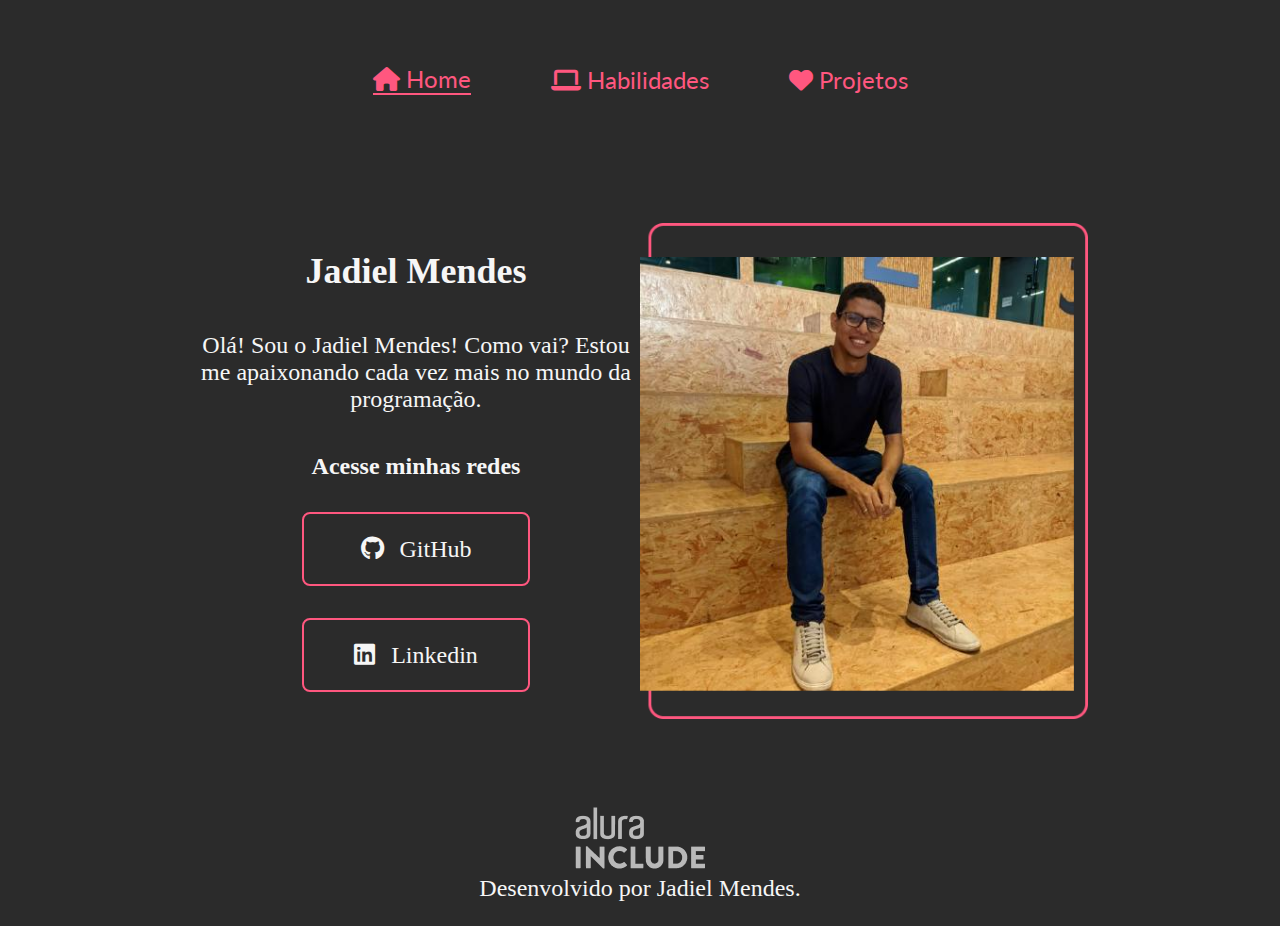
<file: index.html>
<!DOCTYPE html>
<html lang="pt-br">
<head>
    <meta charset="UTF-8">
    <meta http-equiv="X-UA-Compatible" content="IE=edge">
    <meta name="viewport" content="width=device-width, initial-scale=1.0">
    <link rel="stylesheet" href="https://cdnjs.cloudflare.com/ajax/libs/font-awesome/6.5.1/css/all.min.css">
    <link rel="stylesheet" href="styles/style.css">
    
    <title>Jadiel Mendes</title>
</head>
<body>
    <header class="cabecalho">
        <nav class="cabecalho_menu">
            <a id="home" class="cabecalho_menu_link" href="index.html">
                <i class="fa-solid fa-house"></i>
                Home
            </a>
            <a class="cabecalho_menu_link" href="habilidades.html">
                <i class="fa-solid fa-laptop"></i>
                Habilidades
            </a>
            <a class="cabecalho_menu_link" href="projetos.html">
                <i class="fa-solid fa-heart"></i>
                Projetos
            </a>
        </nav>
    </header>
    <main class="apresentacao">
        <section class="apresentacao_conteudo">
            <h1 class="apresentacao_conteudo_titulo">Jadiel Mendes</h1>
            <p class="apresentacao_conteudo_texto">Olá! Sou o Jadiel Mendes! Como vai? Estou me apaixonando cada vez mais no mundo da programação.</p>
            <div class="apresentacao_links">
                <h2 class="apresentacao_links_subtitulo">Acesse minhas redes</h2>
                <a class="apresentacao_links_navegacao">
                    <i class="fa-brands fa-github"></i>
                    GitHub
                </a>
                <a class="apresentacao_links_navegacao">
                    <i class="fa-brands fa-linkedin"></i>
                    Linkedin
                </a>
            </div>
        </section>
            <img class="apresentacao_imagem" src="imagens/Group 16.png" alt="Foto de Jadiel Junior">
    </main>
    <footer class="rodape">
        <img class="rodape_imagem" src="imagens/Logo Alura Include.png" alt="imagem do alura include">
        <p>Desenvolvido por Jadiel Mendes.</p>
    </footer>
</body>
</html>
</file>
<file: styles/style.css>
@import url("https://fonts.googleapis.com/css2?family=Lato:ital,wght@0,100;0,300;0,400;0,700;0,900;1,100;1,300;1,400;1,700;1,900&display=swap");

:root {
    --cor-primaria: #2B2B2B;
    --cor-secundaria: #F6F6F6;
    --cor-terciaria: #FF577F;
    --cor-hover: #272727;

    --fonte-primaria: 'Lato', sans-serif;
    --fonte-secundaria: 'Montserrat', sans-serif;
}
*{
    margin: 0;
    padding: 0;
}

body{
    box-sizing: border-box;
    background-color: var(--cor-primaria);
    color: var(--cor-secundaria);
}

.cabecalho{
    padding: 5%
}

.cabecalho_menu{
    display: flex;
    align-items: center;
    justify-content: center;
    gap: 80px;
}

.cabecalho_menu_link{
    font-family: var(--fonte-primaria);
    font-size: 1.5rem;
    color: var(--cor-terciaria);
    text-decoration: none;
}

#home{
    border-bottom: 2px solid var(--cor-terciaria);
}

.apresentacao{
    padding: 5% 15%;
    display: flex;
    align-items: center;
    text-align: center;
    justify-content: space-between;
}

.apresentacao_conteudo{
    width: 50%;
    display: flex;
    flex-direction: column;
    gap: 40px;
}

.apresentacao_conteudo_titulo{
    font-size: 2.25rem;
}

.apresentacao_conteudo_texto{
    font-size: 1.5rem;
}

.apresentacao_links{
    display: flex;
    flex-direction: column;
    justify-content: space-between;
    align-items: center;
    gap: 32px;
}

.apresentacao_subtitulo{
    font-size: 1.5rem;
}

.apresentacao_links_navegacao{
    display: flex;
    justify-content: center;
    gap: 16px;
    border: 2px solid var(--cor-terciaria);
    width: 50%;
    text-align: center;
    border-radius: 8px;
    font-size: 1.5rem;
    padding: 21.5px 0;
    text-decoration: none;
    color: var(--cor-secundaria);

}

.apresentacao_links_navegacao:hover{
    background-color: var(--cor-hover);
}

.apresentacao_imagem{
    width: 50%;
}

.rodape{
    color: var(--cor-secundaria);
    background-color: var(--cor-primaria);
    padding: 24px;
    text-align: center;
    font-size: 1.5rem;
}
</file>
